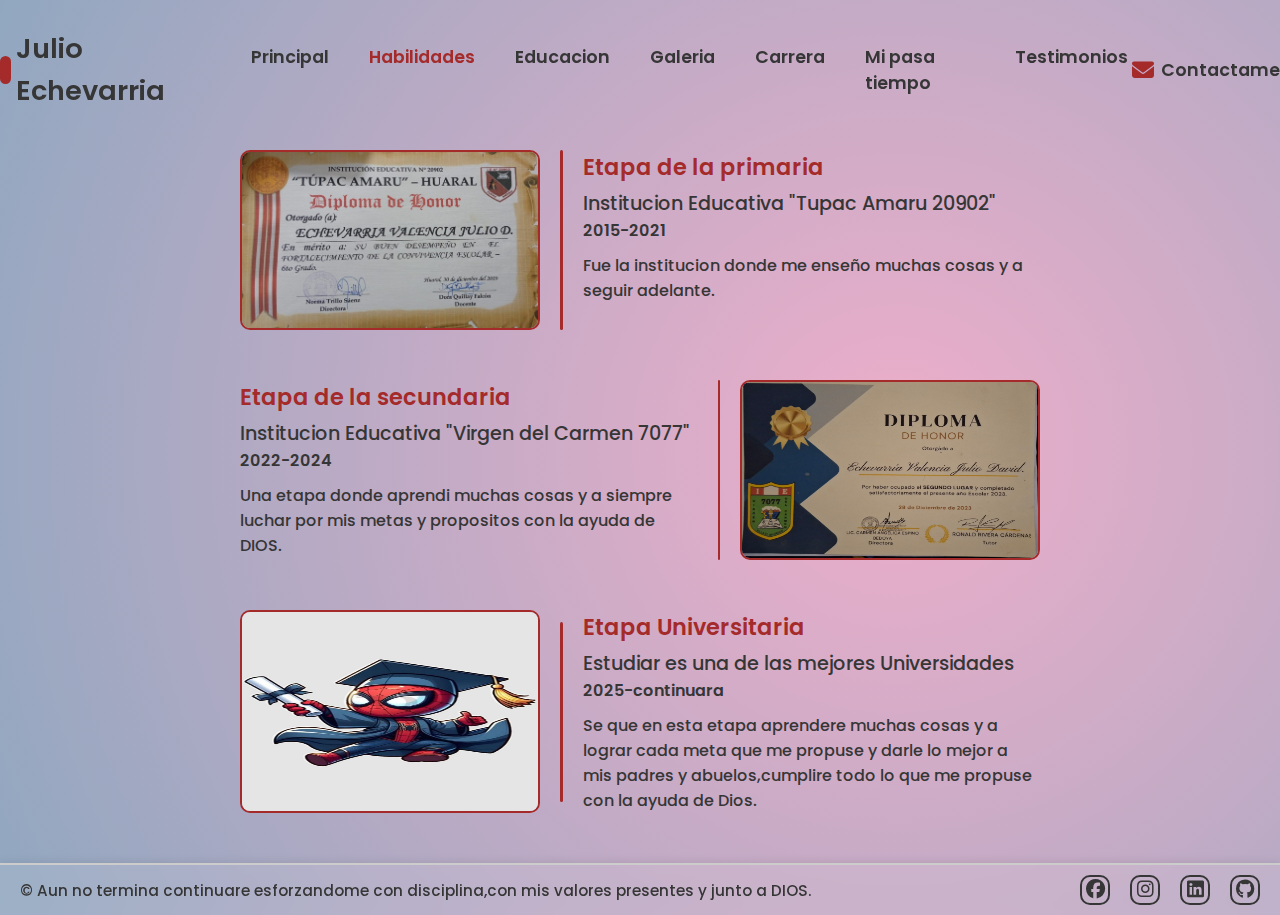
<file: SRC/pages/education.html>
<!DOCTYPE html>
<html>

<head>
    <meta charset="utf-8">
    <meta name="viewport" content="width=device-width, initial-scale=1">
    <title>Educacion</title>
    <link rel="stylesheet" type="text/css" href="../style/style.css">
    <link rel="icon" href="/Assets/favicons/logo.png" type="image/png" sizes="32x32">

    <link rel="stylesheet" href="https://cdnjs.cloudflare.com/ajax/libs/font-awesome/6.2.0/css/all.min.css">
    <link rel="stylesheet" href="https://unpkg.com/boxicons@latest/css/boxicons.min.css">

</head>

<body>


    <header class="header" id="header">
        <a href="../../index.html" class="logo"><span class="main-icon"></span><span>Julio Echevarria</span></a>

        <div class="navbar">
            <a href="/index.html">Principal</a>
            <a href="./skills.html" class="active">Habilidades</a>
            <a href="./education.html">Educacion</a>
            <a href="./gallery.html">Galeria</a>
            <a href="./career.html">Carrera</a>
            <a href="./hobbies.html">Mi pasa tiempo</a>
            <a href="./testimonials.html">Testimonios</a>
        </div>

        <div class="main">
            <a href="./contact.html" class="user main-items"><i class="fas fa-envelope cm-icon"></i>Contactame</a>
            <div class="main-items menu-icon-container" id="menu-icon-js">
                <div class="bx bx-menu" id="menu-icon"></div>
            </div>
        </div>
    </header>


    <div class="page">
        <main class="education-main">
            <div class="education-section">
                <div class="study first">
                    <div class="image">
                        <img src="/Assets/education/Primaria1.jpeg" alt="">
                    </div>
                    <div class="line"></div>
                    <div class="texts">
                        <div class="header">Etapa de la primaria</div>
                        <div class="name">Institucion Educativa "Tupac Amaru 20902"</div>
                        <div class="year">2015-2021</div>
                        <div class="text">Fue la institucion donde me enseño muchas cosas y a seguir adelante.</div>
                    </div>
                </div>
                <div class="study second">
                    <div class="image">
                        <img src="/Assets/education/secundaria.jpeg" alt="">
                    </div>
                    <div class="line"></div>
                    <div class="texts">
                        <div class="header">Etapa de la secundaria</div>
                        <div class="name">Institucion Educativa "Virgen del Carmen 7077"</div>
                        <div class="year">2022-2024</div>
                        <div class="text"> Una etapa donde aprendi muchas cosas y a siempre luchar por mis metas y propositos
                            con la ayuda de DIOS.
                         </div>
                    </div>
                </div>
                <div class="study third">
                    <div class="image">
                        <img src="/Assets/education/Universidad1.jpeg" alt="">
                    </div>
                    <div class="line"></div>
                    <div class="texts">
                        <div class="header">Etapa Universitaria</div>
                        <div class="name">Estudiar es una de las mejores Universidades</div>
                        <div class="year">2025-continuara</div>
                        <div class="text">Se que en esta etapa aprendere muchas cosas y a lograr cada meta que me propuse y darle lo mejor
                            a mis padres y abuelos,cumplire todo lo que me propuse con la ayuda de Dios. 
                        </div>
                    </div>
                </div>
            </div>
        </main>
        <footer class="footer">
            <div class="left">
                &copy; Aun no termina continuare esforzandome con disciplina,con mis valores presentes y junto a DIOS.
            </div>
            <div class="right">
                <div class="social"><a href="https://www.facebook.com/Julioechevarria412" target="_blank"><i
                            class="fa-brands fa-facebook"></i></a></div>
                <div class="social"><a href="https://www.instagram.com/juguito_d20" target="_blank"><i class="fa-brands fa-instagram"></i></a></div>
                <div class="social"><a href="https://www.linkedin.com/in/JulioD-EchevarríaV" target="_blank"><i class="fa-brands fa-linkedin"></i></a></div>
                <div class="social"><a href="https://github.com/account" target="_blank"><i class="fa-brands fa-github"></i></a></div>
            </div>
        </footer>
    </div>





    <div class="nav-touch-close" id="nav-tc-js"></div>

    <script type="text/javascript" src="../script/script.js"></script>

</body>

</html>
</file>
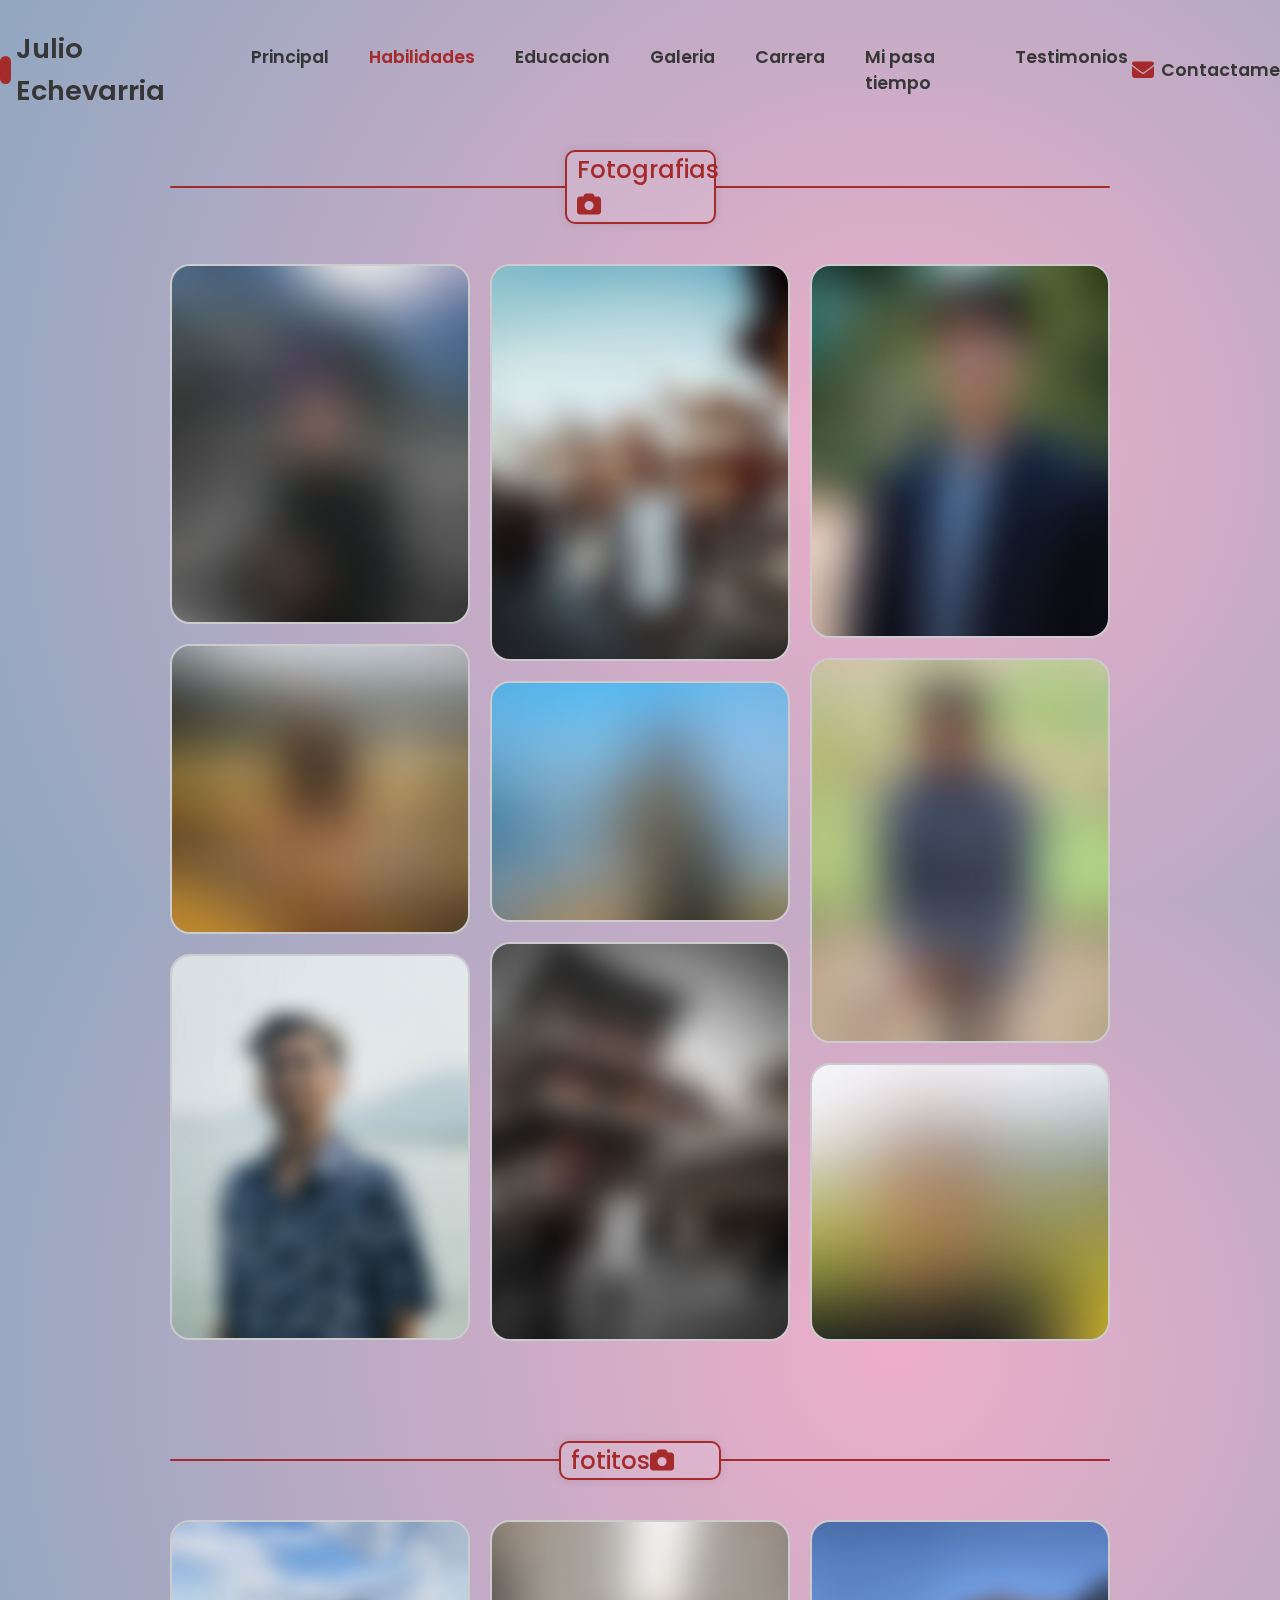
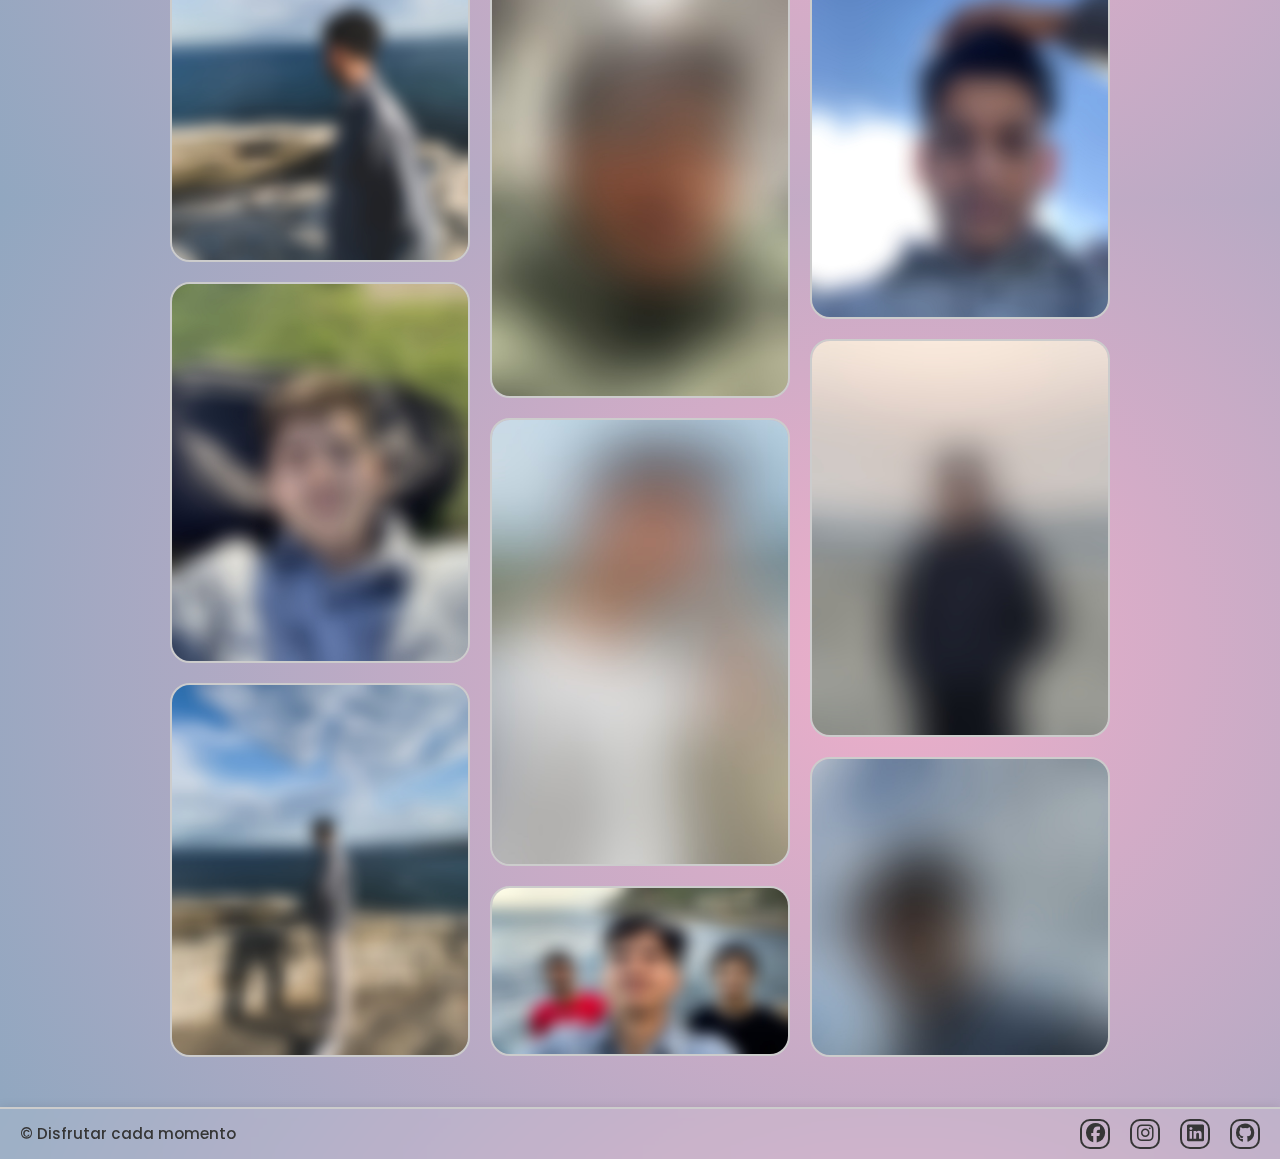
<file: SRC/pages/gallery.html>
<!DOCTYPE html>
<html>

<head>
    <meta charset="utf-8">
    <meta name="viewport" content="width=device-width, initial-scale=1">
    <title>Galeria</title>
    <link rel="stylesheet" type="text/css" href="../style/style.css">
    <link rel="icon" href="/Assets/favicons/logo.png" type="image/png" sizes="32x32">

    <link rel="stylesheet" href="https://cdnjs.cloudflare.com/ajax/libs/font-awesome/6.2.0/css/all.min.css">
    <link rel="stylesheet" href="https://unpkg.com/boxicons@latest/css/boxicons.min.css">
</head>

<body>


    <header class="header" id="header">
        <a href="../../index.html" class="logo"><span class="main-icon"></span><span>Julio Echevarria</span></a>

        <div class="navbar">
            <a href="/index.html">Principal</a>
            <a href="./skills.html" class="active">Habilidades</a>
            <a href="./education.html">Educacion</a>
            <a href="./gallery.html">Galeria</a>
            <a href="./career.html">Carrera</a>
            <a href="./hobbies.html">Mi pasa tiempo</a>
            <a href="./testimonials.html">Testimonios</a>
        </div>

        <div class="main">
            <a href="contact.html" class="user main-items"><i class="fas fa-envelope cm-icon"></i>Contactame</a>
            <div class="main-items menu-icon-container" id="menu-icon-js">
                <div class="bx bx-menu" id="menu-icon"></div>
            </div>
        </div>
    </header>

    <div class="page">
    <main class="gallery-main">
        <div class="gallery-section">
            <div class="column nepal">
                <div class="header">
                    <div class="header-line"></div>
                    <div class="text">Fotografias<i class="fa-solid fa-camera"></i></div>
                    <div class="header-line right"></div>
                </div>
                <div class="images">
                    <div class="first image-column">
                        <img src="/Assets/gallery/Nepal/new 5 cropped.jpeg" alt="">
                        <img src="/Assets/gallery/Nepal/new 4.jpeg" alt="">
                        <img src="/Assets/gallery/Nepal/1 (9).jpeg" alt="">
                    </div>
                    <div class="second image-column">
                        <img src="/Assets/gallery/Nepal/1 (5).jpg" alt="">
                        <img src="/Assets/gallery/Nepal/1 (1).jpeg" alt="">
                        <img src="/Assets/gallery/Nepal/new 6.jpeg" alt="">
                    </div>
                    <div class="third image-column">
                        <img src="/Assets/gallery/Nepal/new 1.jpg" alt="">
                        <img src="/Assets/gallery/Nepal/1 (8).jpeg" alt="">
                        <img src="/Assets/gallery/Nepal/1 (4).jpg" alt="">
                    </div>
                </div>
            </div>
            <div class="column australia">
                <div class="header">
                    <div class="header-line"></div>
                    <div class="text">fotitos<i class="fa-solid fa-camera"></i></div>
                    <div class="header-line right"></div>
                </div>
                <div class="images">
                    <div class="first image-column">
                        <img src="/Assets/gallery/Australia/1 (1).jpeg" alt="">
                        <img src="/Assets/gallery/Australia/1 (3).jpg" alt="">
                        <img src="/Assets/gallery/Australia/1 (2).jpeg" alt="">
                    </div>
                    <div class="second image-column">
                        <img src="/Assets/gallery/Australia/1 (5).jpg" alt="">
                        <img src="/Assets/gallery/Australia/1 (1).jpg" alt="">
                        <img src="/Assets/gallery/Australia/1 (2).jpg" alt="">
                    </div>
                    <div class="third image-column">
                        <img src="/Assets/gallery/Australia/1 (4).jpg" alt="">
                        <img src="/Assets/gallery/Australia/1 (3).jpeg" alt="">
                        <img src="/Assets/gallery/Australia/1 (6).jpg" alt="">
                    </div>
                </div>
            </div>
        </div>
    </main>
    <footer class="footer">
        <div class="left">
            &copy; Disfrutar cada momento
        </div>
            <div class="right">
                <div class="social"><a href="https://www.facebook.com/Julioechevarria412" target="_blank"><i
                            class="fa-brands fa-facebook"></i></a></div>
                <div class="social"><a href="https://www.instagram.com/juguito_d20" target="_blank"><i class="fa-brands fa-instagram"></i></a></div>
                <div class="social"><a href="https://www.linkedin.com/in/JulioD-EchevarríaV" target="_blank"><i class="fa-brands fa-linkedin"></i></a></div>
                <div class="social"><a href="https://github.com/account" target="_blank"><i class="fa-brands fa-github"></i></a></div>
            </div>
    </footer>
</div>

    <div class="nav-touch-close" id="nav-tc-js"></div>

    <script type="text/javascript" src="../script/script.js"></script>

</body>

</html>
</file>
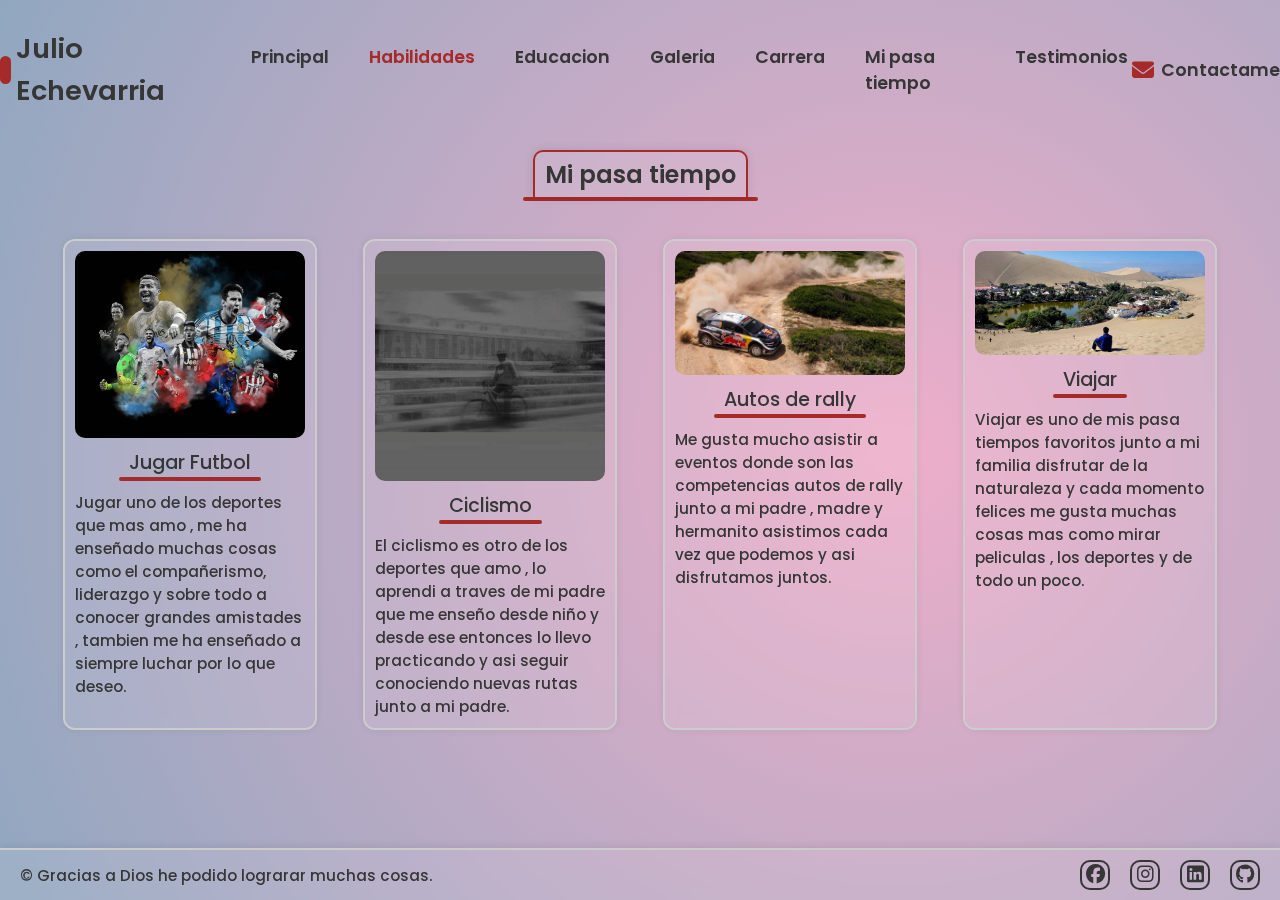
<file: SRC/pages/hobbies.html>
<!DOCTYPE html>
<html>

<head>
    <meta charset="utf-8">
    <meta name="viewport" content="width=device-width, initial-scale=1">
    <title>Mi pasa tiempo</title>
    <link rel="stylesheet" type="text/css" href="../style/style.css">
    <link rel="icon" href="/Assets/favicons/logo.png" type="image/png" sizes="32x32">

    <link rel="stylesheet" href="https://cdnjs.cloudflare.com/ajax/libs/font-awesome/6.2.0/css/all.min.css">
    <link rel="stylesheet" href="https://unpkg.com/boxicons@latest/css/boxicons.min.css">
</head>

<body>


    <header class="header" id="header">
        <a href="../../index.html" class="logo"><span class="main-icon"></span><span>Julio Echevarria</span></a>

        <div class="navbar">
            <a href="/index.html">Principal</a>
            <a href="./skills.html" class="active">Habilidades</a>
            <a href="./education.html">Educacion</a>
            <a href="./gallery.html">Galeria</a>
            <a href="./career.html">Carrera</a>
            <a href="./hobbies.html">Mi pasa tiempo</a>
            <a href="./testimonials.html">Testimonios</a>
        </div>

        <div class="main">
            <a href="contact.html" class="user main-items"><i class="fas fa-envelope cm-icon"></i>Contactame</a>
            <div class="main-items menu-icon-container" id="menu-icon-js">
                <div class="bx bx-menu" id="menu-icon"></div>
            </div>
        </div>
    </header>

    <div class="page">
    <main class="hobbies-main">
        <div class="hobbies-section">
            <div class="hobbies-header">
                <div class="header-text">Mi pasa tiempo</div>
                <div class="header-line"></div>
            </div>
            <div class="section">
                <div class="row first">
                    <div class="hobbies 1">
                        <div class="image">
                            <img src="/Assets/hobbies/futbol.jpeg" alt="">
                        </div>
                        <div class="header">
                            <div class="header-text">Jugar Futbol</div>
                            <div class="header-line"></div>
                        </div>
                        <div class="text">
                           Jugar uno de los deportes que mas amo , me ha enseñado muchas cosas como el compañerismo,
                           liderazgo y sobre todo a conocer grandes amistades , tambien me ha enseñado a siempre luchar por lo que deseo.
                            
                        </div>
                    </div>
                    <div class="hobbies 2">
                        <div class="image">
                            <img src="/Assets/hobbies/Ciclismo.jpeg" alt="">
                        </div>
                        <div class="header">
                            <div class="header-text">Ciclismo</div>
                            <div class="header-line"></div>
                        </div>
                        <div class="text">
                            El ciclismo es otro de los deportes que amo , lo aprendi a traves de mi padre que me enseño desde
                            niño y desde ese entonces lo llevo practicando y asi seguir conociendo nuevas rutas junto a mi padre.
                            

                           
                        </div>
                    </div>
                </div>
                <div class="row second">
                    <div class="hobbies 3">
                        <div class="image">
                            <img src="/Assets/hobbies/rally.png" alt="">
                        </div>
                        <div class="header">
                            <div class="header-text">Autos de rally</div>
                            <div class="header-line"></div>
                        </div>
                        <div class="text">
                            Me gusta mucho asistir a eventos donde son las competencias autos de rally 
                            junto a mi padre , madre y hermanito asistimos cada vez que podemos y asi disfrutamos juntos.
                        </div>
                    </div>
                    <div class="hobbies 4">
                        <div class="image">
                            <img src="/Assets/hobbies/Viajar.jpeg" alt="">
                        </div>
                        <div class="header">
                            <div class="header-text">Viajar</div>
                            <div class="header-line"></div>
                        </div>
                        <div class="text">
                            Viajar es uno de mis pasa tiempos favoritos junto a mi familia disfrutar de la naturaleza y cada momento felices
                            me gusta muchas cosas mas como mirar peliculas , los deportes y de todo un poco.
                        </div>
                    </div>
                </div>
            </div>
        </div>
    </main>
    <footer class="footer">
        <div class="left">
            &copy; Gracias a Dios he podido lograrar muchas cosas.
        </div>
            <div class="right">
                <div class="social"><a href="https://www.facebook.com/Julioechevarria412" target="_blank"><i
                            class="fa-brands fa-facebook"></i></a></div>
                <div class="social"><a href="https://www.instagram.com/juguito_d20" target="_blank"><i class="fa-brands fa-instagram"></i></a></div>
                <div class="social"><a href="https://www.linkedin.com/in/JulioD-EchevarríaV" target="_blank"><i class="fa-brands fa-linkedin"></i></a></div>
                <div class="social"><a href="https://github.com/account" target="_blank"><i class="fa-brands fa-github"></i></a></div>
            </div>
    </footer>
</div>





    <div class="nav-touch-close" id="nav-tc-js"></div>

    <script type="text/javascript" src="../script/script.js"></script>

</body>

</html>
</file>
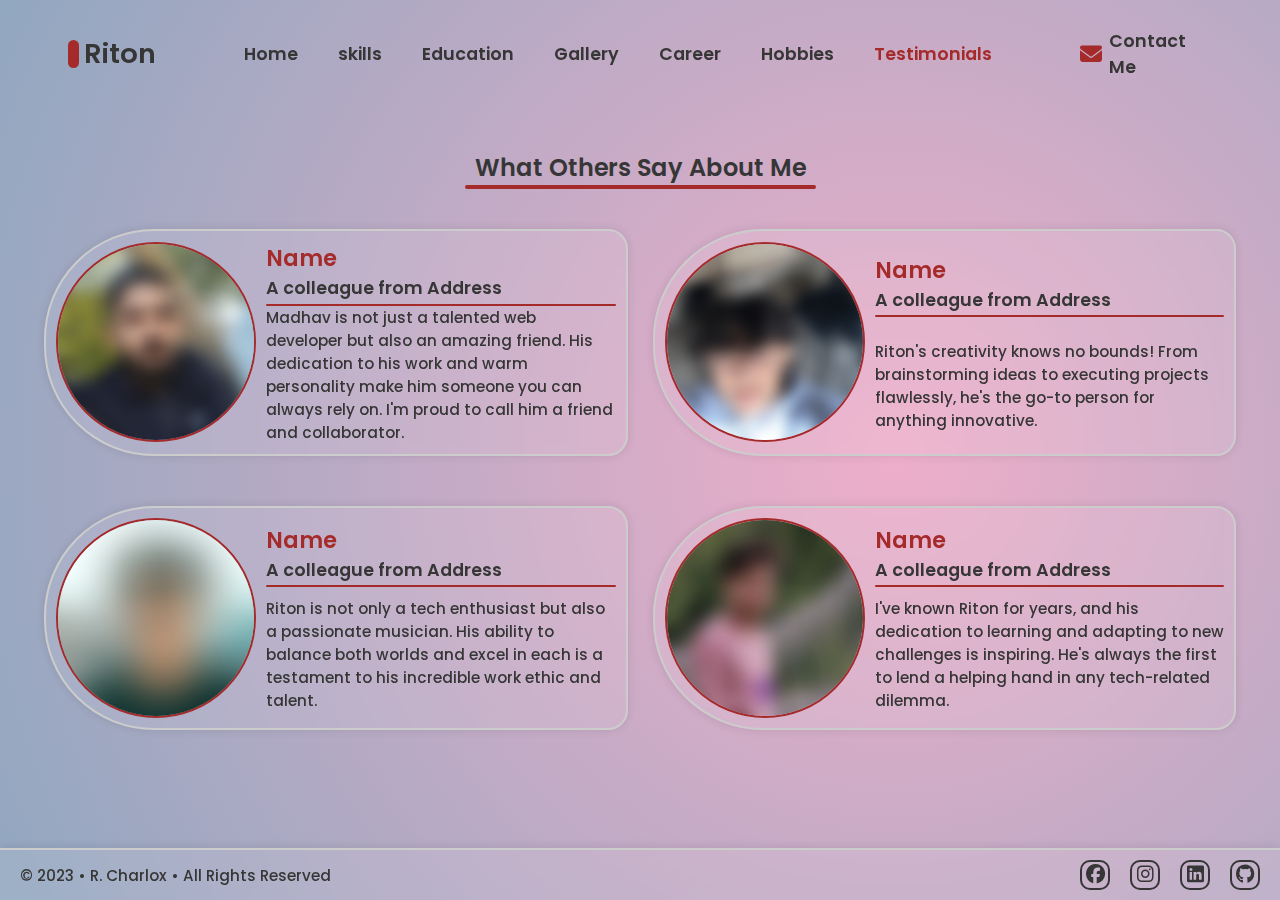
<file: SRC/pages/testimonials.html>
<!DOCTYPE html>
<html>

<head>
    <meta charset="utf-8">
    <meta name="viewport" content="width=device-width, initial-scale=1">
    <title>Testimonials</title>
    <link rel="stylesheet" type="text/css" href="../style/style.css">
    <link rel="icon" href="/Assets/favicons/favicon.png" type="image/png" sizes="32x32">

    <link rel="stylesheet" href="https://cdnjs.cloudflare.com/ajax/libs/font-awesome/6.2.0/css/all.min.css">
    <link rel="stylesheet" href="https://unpkg.com/boxicons@latest/css/boxicons.min.css">
</head>

<body>


    <header class="header" id="header">
        <a href="../../index.html" class="logo"><span class="main-icon"></span><span>Riton</span></a>

        <div class="navbar">
            <a href="/index.html">Home</a>
            <a href="./skills.html">skills</a>
            <a href="./education.html">Education</a>
            <a href="./gallery.html">Gallery</a>
            <a href="./career.html">Career</a>
            <a href="./hobbies.html">Hobbies</a>
            <a href="./testimonials.html" class="active">Testimonials</a>
        </div>

        <div class="main">
            <a href="contact.html" class="user main-items"><i class="fas fa-envelope cm-icon"></i>Contact Me</a>
            <div class="main-items menu-icon-container" id="menu-icon-js">
                <div class="bx bx-menu" id="menu-icon"></div>
            </div>
        </div>
    </header>


    <div class="page">
    <main class="testimonials-main">
        <div class="testimonials-section">
            <div class="testimonials-header">
                <div class="header-text">What Others Say About Me</div>
                <div class="header-line"></div>
            </div>
            <div class="section">
                <div class="row">
                    <!-- <div class="test1"> -->
                    <div class="block maddat">
                        <div class="image">
                            <img src="/Assets/testimonials/person1.jpg" alt="">
                        </div>
                        <div class="content">
                            <div class="content-row">
                                <div class="name">Name</div>
                                <div class="description">A colleague from Address</div>
                                <div class="line"></div>
                            </div>
                            <div class="text">
                                Madhav is not just a talented web developer but also an amazing friend. His
                                dedication
                                to his work and warm personality make him someone you can always rely on. I'm
                                proud
                                to
                                call him a friend and collaborator.
                            </div>
                        </div>
                    </div>
                    <div class="block oasis">
                        <div class="image">
                            <img src="/Assets/testimonials/person2.jpeg" alt="">
                        </div>
                        <div class="content">
                            <div class="content-row">
                                <div class="name">Name</div>
                                <div class="description">A colleague from Address</div>
                                <div class="line"></div>
                            </div>
                            <div class="text">
                                Riton's creativity knows no bounds! From brainstorming ideas to executing projects
                                flawlessly, he's the go-to person for anything innovative.
                            </div>
                        </div>
                    </div>
                    <!-- </div> -->
                </div>
                <div class="row">
                    <!-- <div class="test1"> -->
                    <div class="block sudip">
                        <div class="image">
                            <img src="/Assets/testimonials/person3.jpg" alt="">
                        </div>
                        <div class="content">
                            <div class="content-row">
                                <div class="name">Name</div>
                                <div class="description">A colleague from Address</div>
                                <div class="line"></div>
                            </div>
                            <div class="text">
                                Riton is not only a tech enthusiast but also a passionate musician. His ability to
                                balance both worlds and excel in each is a testament to his incredible work ethic and
                                talent.
                            </div>
                        </div>
                    </div>
                    <div class="block subin">
                        <div class="image">
                            <img src="/Assets/testimonials/person4.jpg" alt="">
                        </div>
                        <div class="content">
                            <div class="content-row">
                                <div class="name">Name</div>
                                <div class="description">A colleague from Address</div>
                                <div class="line"></div>
                            </div>
                            <div class="text">
                                I've known Riton for years, and his dedication to learning and adapting to new
                                challenges is inspiring. He's always the first to lend a helping hand in any
                                tech-related dilemma.
                            </div>
                        </div>
                    </div>
                    <!-- </div> -->
                </div>
            </div>
        </div>
    </main>
    <footer class="footer">
        <div class="left">
            &copy; 2023 • R. Charlox • All Rights Reserved
        </div>
        <div class="right">
            <div class="social"><a href="https://www.facebook.com/ritoncharlox" target="_blank"><i
                        class="fa-brands fa-facebook"></i></a></div>
            <div class="social"><a href="https://www.instagram.com/ritoncharlox" target="_blank"><i class="fa-brands fa-instagram"></i></a></div>
            <div class="social"><a href="https://www.linkedin.com/in/ritoncharlox" target="_blank"><i class="fa-brands fa-linkedin"></i></a></div>
            <div class="social"><a href="https://github.com/ritoncharlox" target="_blank"><i class="fa-brands fa-github"></i></a></div>
        </div>
    </footer>
</div>




    
    <div class="nav-touch-close" id="nav-tc-js"></div>

    <script type="text/javascript" src="../script/script.js"></script>

</body>

</html>
</file>
<file: SRC/style/style.css>
@import url('https://fonts.googleapis.com/css2?family=Poppins:wght@300;400;500;600;700&display=swap');

* {
	padding: 0;
	margin: 0;
	box-sizing: border-box;
	font-family: 'Poppins', sans-serif;
	text-decoration: none;
	list-style: none;
}

img {
	
}

:root {
	/* --bg-color: radial-gradient(circle at 60% 50%, rgba(238,174,202,1) 0%, rgb(127, 172, 224) 100%); */
	--bg-color: radial-gradient(circle at 70% 50%, rgba(238, 174, 202, 1) 0%, rgb(145, 167, 192) 100%);
	--text-color: #363636;
	--main-color: brown;
	/* --main-color: hsl(250, 52%, 36%); */
}

body {
	min-height: 100vh;
	/* position: relative;
	top: 150px; */
	background: var(--bg-color);
	color: var(--text-color);
}

header {
	position: fixed;
	/* position: relative; */
	width: 100%;
	top: 0;
	right: 0;
	z-index: 117;
	display: flex;
	align-items: center;
	/* justify-content: space-between; */
	justify-content: space-evenly;
	background: transparent;
	/* padding: 28px 12%; */
	padding: 28px 0px;
	transition: all .50s ease;
	/* backdrop-filter: blur(4px); */
}
header.scrolled {
	backdrop-filter: blur(4px);
}
.logo {
	display: flex;
	align-items: center;
	/* margin-right: 25px; */
}

.logo .main-icon {
	width: 0.7rem;
	height: 1.7rem;
	margin-right: 5px;
	background-color: var(--main-color);
	border-radius: 50px;
}

.logo span {
	color: var(--text-color);
	font-size: 1.7rem;
	font-weight: 600;
}

.navbar {
	display: flex;
}

.navbar a {
	position: relative;
	color: var(--text-color);
	font-size: 1.1rem;
	font-weight: 600;
	padding: 5px 0;
	margin: 0px 20px;
	transition: all .50s ease;
	display: flex;
	justify-content: center;
}

.navbar a::before {
	content: "";
	position: absolute;
	top: 0;
	width: 0px;
	height: 2px;
	border-radius: 10px;
	background-color: var(--text-color);
	transition: all 0.3s ease;
	opacity: 0;
}

.navbar a:hover::before {
	width: 100%;
	opacity: 1;
}

.navbar a:hover {
	color: var(--main-color);
	transform: scale(1.1);
}

.header .navbar a.active,
.header .main a.active {
	color: var(--main-color);
}


.header .main {
	display: flex;
	align-items: center;
	/* border: 2px solid; */
	/* margin-left: 25px; */
}

.header .main a {
	width: 132.4417px;
	/* width: fit-content; */
	justify-content: right;
	color: var(--text-color);
	font-size: 1.1rem;
	font-weight: 600;
	transition: all .50s ease;
}

.header .main .user .cm-icon {
	font-size: 22px;
}

.user {
	display: flex;
	align-items: center;
}

.user i {
	color: var(--main-color);
	font-size: 28px;
	margin-right: 7px;
}

.main a:hover {
	color: var(--main-color);
}

#menu-icon {
	font-size: 35px;
	color: var(--text-color);
	cursor: pointer;
	z-index: 114;
	display: none;
}

.about {
	/* position: relative;
	top: 150px; */
	width: 100%;
	padding-top: 150px;
	/* margin-top: 150px; */
	/* height: 100vh; */
	min-width: 250px;
	display: flex;
	justify-content: center;
	align-items: center;
}

.about-content {
	max-width: 1000px;
	padding: 0px 20px;
	display: flex;
	justify-content: center;
	align-items: center;
	flex-direction: row;
}

.column.left {
	text-align: left;
	/* padding-left: 20px; */
	max-width: 70%;
}

.column.right {
	order: 1;
	width: fit-content;
	display: flex;
	align-items: center;
	justify-content: left;
}


.column.right img {
	max-width: 250px;
	margin-left: 50px;
	border-radius: 20px 100px 20px 20px;
	box-shadow: 0 0 10px rgba(0, 0, 0, 0.2);

}

.about .text {
	font-size: 2rem;
	font-weight: bold;
	color: var(--text-color);
}

.about .iAm {
	color: #4e54c8;
}

.about p {
	font-size: 1.2rem;
	font-weight: 500;
	margin-top: 20px;
	color: var(--text-color);
}

.about .buttons {
	margin-top: 20px;
	display: flex;
	column-gap: 20px;
}

.about a {
	display: inline-block;
	/* margin-top: 20px; */
	padding: 10px 20px;
	background-color: var(--main-color);
	color: #fff;
	text-decoration: none;
	border-radius: 5px;
	font-size: 1rem;
	font-weight: 500;
	transition: 0.3s;
}

.about a:hover {
	background-color: #4e54c8;
}

.about .cm-button {
	color: var(--text-color);
	/* font-weight: 600; */
	background-color: transparent;
	outline: 2px solid var(--main-color);
}

.about .cm-button:hover {
	/* font-weight: 500; */
	color: white;
	outline: none;
}

.nav-touch-close {
	position: fixed;
	display: none;
	top: 0;
	width: 100%;
	height: 100%;
	background: rgba(255, 255, 255, 0.1);
	backdrop-filter: blur(4px);
	cursor: pointer;
	z-index: 100;
}

.nav-touch-close-open {
	display: block;
}

.nav-LR-TC {
	background: transparent;
	backdrop-filter: none;
}

@media (max-width: 1200px) {
	header {
		padding: 14px 2%;
		transition: .2s;
		justify-content: space-between;
	}

	.navbar a {
		padding: 5px 0;
		margin: 0px 20px;
	}
}

@media (max-width: 850px) {
	/* .about {
		display: inline;
	} */

	.about-content {
		/* position: relative; */
		display: block;
		padding: 0px;
		/* top: 100px; */
		max-width: 100%;
		height: 100%;
	}

	.about-content .column.left {
		max-width: 100%;
		margin-left: 20px;
		margin-right: 20px;
		padding: 0px;
		text-align: center;
	}


	.about-content .column.left .text {
		margin-top: 20px;
		font-size: 1.8rem;
	}

	.about-content .column.left p {
		margin: 0px;
		font-size: 1.1rem;
		margin-top: 10px;
	}

	.about .about-content .buttons {
		display: block;
		margin: 0px;
	}

	.about-content .column.left a {
		margin: 0px;
		margin-top: 20px;
		margin-right: 10px;
		margin-left: 10px;

	}

	.about-content .column.right {
		width: 100%;
		display: flex;
		justify-content: center;
		align-items: center;
	}

	.about-content .column.right img {
		margin: 0px;
	}
}

@media (max-width: 1100px) {
	.main .main-items {
		margin-right: 12px;
	}

	.main .menu-icon-container {
		position: relative;
		margin-right: 5px;
		width: 30px;
		height: 30px;
		border-radius: 5px;
		/* background: grey; */
		border: 2px solid #ccc;
		box-shadow: 0 0 10px rgba(0, 0, 0, 0.1);
		background: rgba(255, 255, 255, 0.1);
		backdrop-filter: blur(4px);
		cursor: pointer;
		display: flex;
		justify-content: center;
		align-items: center;
		z-index: 113;
	}

	.header .main a {
		width: 132.6px;
	}

	#menu-icon {
		display: block;
	}

	.navbar {
		position: absolute;
		top: 100%;
		right: -100%;
		width: auto;
		height: auto;
		/* background: grey; */
		border: 2px solid #ccc;
		box-shadow: 0 0 10px rgba(0, 0, 0, 0.1);
		background: rgba(255, 255, 255, 0.1);
		backdrop-filter: blur(4px);
		display: flex;
		flex-direction: column;
		justify-content: flex-start;
		align-items: center;
		border-radius: 10px;
		transition: all .50s ease;
	}

	.navbar a {
		display: block;
		margin: 12px 0;
		padding: 0px 25px;
		transition: all .50s ease;
	}

	.navbar a:before,
	.navbar a:after {
		display: none;
	}

	.navbar a:hover {
		color: var(--text-color);
		transform: translateY(5px);
	}

	/* .navbar a.active {
		color: var(--text-color);
	} */

	.navbar.open {
		right: 2%;
	}

}


.contact-main {
	width: 100%;
	/* height: 100vh; */
	padding-top: 150px;
	display: flex;
	align-items: center;
	justify-content: center;
}

.contact-main .contact-full {
	min-width: 570px;
	padding: 20px;
	padding-top: 0px;
	display: flex;
	align-items: center;
	justify-content: center;
}

.contact-main .mobile-show {
	position: absolute;
	visibility: hidden;
}

.contact-main .contact-section {
	width: 400px;
	min-width: 320px;
	color: var(--text-color);
	height: 400px;
	padding: 20px;
	position: relative;
	display: flex;
	flex-direction: column;
	justify-content: space-around;
	/* top: 40px; */
	border-top: 2px solid #ccc;
	border-bottom: 2px solid #ccc;
	border-left: 2px solid #ccc;
	border-radius: 10px 0px 0px 10px;
	box-shadow: 0 0 10px rgba(0, 0, 0, 0.1);
	background: rgba(255, 255, 255, 0.1);
	backdrop-filter: blur(4px);
}

.contact-main .contact-section .cs-item {
	display: flex;
	align-items: center;
}

.contact-main .contact-section .text {
	width: 200px;
	display: flex;
	flex-direction: column;
}

.contact-main .contact-section .icon {
	width: 70px;
	/* min-width: 70px; */
	height: 70px;
	border: 2.5px solid var(--main-color);
	border-radius: 100px;
	color: var(--main-color);
	font-size: 35px;
	display: flex;
	align-items: center;
	justify-content: center;
}

.contact-main .contact-section .placeHolder {
	width: fit-content;
	height: fit-content;
	display: flex;
	align-items: center;
	padding-left: 10px;
	font-size: 1.1rem;
	font-weight: 600;
	color: var(--main-color);
	/* background: lightcoral; */
}

.contact-main .contact-section .info {
	width: fit-content;
	height: fit-content;
	padding-left: 10px;
	/* font-size: large; */
	font-weight: 500;
	/* background: lightgoldenrodyellow; */
}


.contact-main .contact-form {
	width: 400px;
	min-width: 250px;
	position: relative;
	/* top: 40px; */
	text-align: center;
	padding: 20px;
	border: 2px solid #ccc;
	border-radius: 10px;
	color: var(--main-color);
	box-shadow: 0 0 10px rgba(0, 0, 0, 0.1);
	background: rgba(255, 255, 255, 0.1);
	backdrop-filter: blur(4px);
}

.contact-main .contact-section.csa-cs {
	border-right: 2px solid #ccc;
	border-radius: 10px;
}

.contact-main .contact-form.csa-cf {
	border-left: none;
	border-radius: 0px 10px 10px 0px;

}

.contact-main .contact-section .cs-top {
	width: 100%;
	padding-right: 15px;
	display: flex;
	flex-direction: column;
	/* justify-content: center; */
	align-items: center;
}

.contact-main .contact-section h1,
.contact-main .contact-form h1 {
	font-size: 1.5em;
	color: var(--text-color);
}

.contact-main .contact-section .border-line,
.contact-main .contact-form .border-line {
	width: 100%;
	height: 2px;
	background-color: var(--main-color);
}

.contact-main .contact-section .border-line {
	margin-bottom: 25px;
}

.contact-main .contact-form .contact-submit-after {
	/* height: 350px; */
	/* margin-top: 10px; */
	padding: 30px 0px 10px 0px;
	/* display: flex; */
	display: none;
	justify-content: center;
	align-items: center;
}

.contact-main .contact-form .form-section.hide {
	display: none;
}

.contact-main .contact-form .contact-submit-after.show {
	display: flex;
}

.contact-main .contact-form .contact-submit-after .box {
	/* background-color:cornsilk; */
	width: 335px;
	padding: 20px;
	border-radius: 10px;
	display: flex;
	flex-direction: column;
	justify-content: center;
	align-items: center;
	border: 2px solid #ccc;
	box-shadow: 0 0 10px rgba(0, 0, 0, 0.1);
	background: rgba(255, 255, 255, 0.1);
	backdrop-filter: blur(4px);

}

.contact-main .contact-form .contact-submit-after .csa-icon {
	font-size: 5rem;
	color: lightseagreen;
	margin-bottom: 20px;
}

.contact-main .contact-form .contact-submit-after .csa-text {
	font-size: 1.2rem;
	color: var(--text-color);
	font-weight: 500;
	margin-bottom: 10px;
}

.contact-main .contact-form .contact-submit-after .csa-ok {
	width: fit-content;
	color: white;
	font-size: 1.1rem;
	font-weight: 500;
	padding: 2px 8px;
	border-radius: 5px;
	cursor: pointer;
	background-color: var(--main-color);
	transition: 0.3s;
}

.contact-main .contact-form .contact-submit-after .csa-ok:hover {
	background-color: #4e54c8;
}

.contact-main .contact-form .name-section {
	margin-top: 25px;
}

.contact-main label {
	display: block;
	margin-bottom: 10px;
	color: var(--text-color);
	font-weight: 600;
}

.contact-main input[type="text"],
.contact-main input[type="email"],
.contact-main textarea {
	width: 100%;
	padding: 10px;
	margin-bottom: 20px;
	border: 1px solid #ccc;
	border-radius: 5px;
	font-size: 16px;
	outline: none;
}


.contact-main textarea {
	resize: none;
	margin-bottom: 0px;
}

.contact-main .contact-form .email-error,
.contact-main .contact-form .error {
	/* background-color: gray; */
	width: fit-content;
	display: none;
	justify-content: center;
	align-items: center;
	font-size: 1.1rem;
	border: 2px solid var(--main-color);
	border-radius: 5px;
	padding: 5px;
	margin: 10px auto 0px auto;
}

.contact-main .contact-form .error-show {
	display: flex;
}

.contact-main .contact-form .error-icon {
	font-size: 1.4rem;
	margin-right: 5px;
}


.contact-main button[type="submit"] {
	background-color: var(--main-color);
	color: white;
	padding: 10px 20px;
	border: none;
	border-radius: 5px;
	margin-top: 20px;
	font-size: 1rem;
	font-weight: 500;
	cursor: pointer;
	transition: 0.3s;
}

.contact-main button[type="submit"]:hover {
	background-color: #4e54c8;
}

.contact-main .contact-form .contact-button .line {
	display: inline-block;
	width: 15px;
	height: 15px;
	border-radius: 15px;
	background-color: var(--main-color);
}

.contact-main .contact-form .contact-button.loading {
	height: 55px;
	width: 97.7px;
	background-color: gray;
}

.contact-main .contact-form .contact-load {
	display: none;
}

.contact-main .contact-form .contact-load.show {
	display: block;
}

.contact-main .contact-form .contact-button .submit-text.hide {
	display: none;
}

.contact-main .contact-form .contact-load .line:nth-last-child(1) {
	animation: loadingA 1.5s 1s infinite;
}

.contact-main .contact-form .contact-load .line:nth-last-child(2) {
	animation: loadingA 1.5s 0.5s infinite;
}

.contact-main .contact-form .contact-load .line:nth-last-child(3) {
	animation: loadingA 1.5s 0s infinite;
}

@keyframes loadingA {
	0% {
		height: 15px;
	}

	50% {
		height: 35px;
	}

	100% {
		height: 15px;
	}
}

@media (max-width: 610px) {

	.contact-main {
		display: block;
	}

	.contact-main .contact-full {
		min-width: fit-content;
		display: block;
		padding: 0px;
		/* margin-left: auto;
		margin-right: auto; */
		/* position: relative;
		top: 100px; */
	}

	.contact-main .mobile-show {
		position: relative;
		visibility: visible;
	}

	.contact-main .contact-full .contact-section {
		width: 85%;
		min-width: 300px;
		height: fit-content;
		padding: 20px 0px 25px 15px;
		margin-right: auto;
		margin-left: auto;
		border-right: 2px solid #ccc;
		border-radius: 10px;
	}

	.contact-main .contact-section .cs-item {
		margin-bottom: 35px;
	}

	.contact-main .contact-section .cs-item.address {
		margin-bottom: 0px;
	}

	.contact-main .contact-section .icon {
		width: 50px;
		height: 50px;
		font-size: 25px;
	}

	.contact-main .contact-full .contact-form {
		margin-top: 25px;
		width: 85%;
		min-width: 300px;
		border-left: 2px solid #ccc;
		margin-right: auto;
		margin-left: auto;
		border-radius: 10px;
	}

	.contact-main .contact-form .contact-submit-after .box {
		width: auto;
	}


	.contact-main .contact-form .border-line {
		height: 2px;
	}

}

.skills-main {
	width: 100%;
	/* height: fit-content; */
	padding-top: 95px;
	display: flex;
	justify-content: center;
	align-items: center;
}

.skills-main .skills-section {
	width: 1000px;
	/* margin-bottom: -40px; */
}

.skills-main .skills-section .header {
	display: flex;
	flex-direction: column;
	justify-content: center;
	align-items: center;
	margin-bottom: 40px;
}

.skills-main .skills-section .header .text {
	font-size: 1.5rem;
	font-weight: 600;
}

.skills-main .skills-section .header .border-line {
	width: 140px;
	height: 4px;
	border-radius: 100px;
	background-color: var(--main-color);
}

.skills-main .skills-section .skills {
	display: flex;
	flex-direction: row;
	justify-content: space-around;
	flex-wrap: wrap;
	row-gap: 50px;
}

.skills-main .skills-section .skills .skills-group-row {
	/* width: 40%; */
	width: 400px;
	/* min-width: 300px; */
	border: 2px solid #ccc;
	border-radius: 10px;
	margin-left: 20px;
	margin-right: 20px;
	padding: 20px 10px 10px 10px;
	box-shadow: 0 0 10px rgba(0, 0, 0, 0.1);
	background: rgba(255, 255, 255, 0.1);
	backdrop-filter: blur(4px);
}

@media (max-width: 700px) {
	.skills-main .skills-section .skills .skills-group-row {
		width: 85%;
		min-width: 250px;
	}
}

.skills-main .skills-section .skills .skills-group-row .skills-group-header {
	width: fit-content;
	font-size: 1.35rem;
	font-weight: 600;
	color: var(--text-color);
	/* margin-top: 20px; */
	margin-left: auto;
	margin-right: auto;
}

.skills-main .skills-section .skills-group-row .border-line {
	width: 100%;
	height: 4px;
	border-radius: 100px;
	background-color: var(--main-color);
	margin-top: 5px;
	margin-bottom: 25px;
}

.skills-main .skills-section .skills-group-row .skill {
	/* width: 100%; */
	/* height: 100px; */
	margin-bottom: 25px;
	display: flex;
	flex-direction: row;
}

.skills-main .skills-section .skills-group-row .skill-block {
	width: 100%;
	padding-left: 10px;
}

.skills-main .skills-section .skills-group-row .icon {
	display: flex;
	justify-content: center;
	align-items: center;
}

.skills-main .skills-section .skills-group-row .icon-img {
	width: 55px;
	aspect-ratio: 1;
	display: flex;
	justify-content: center;
	align-items: center;
	font-size: 30px;
	color: var(--text-color);
	border: 3px solid var(--main-color);
	border-radius: 25%;
}

.skills-main .skills-section .skills-group-row .progress-block {
	width: fit-content;
	height: fit-content;
	padding: 0px 5px;
	border-radius: 50px;
	margin-top: 5px;
	margin-left: 50%;
	transform: translate(-20px, 0px);
	background-color: var(--main-color);
	color: white;
	font-size: 0.8em;
}

.skills-main .skills-section .skills-group-row .progress-bar {
	width: 100%;
	height: 7px;
	margin-top: 5px;
	background: gray;
	border-radius: 20px;
}

.skills-main .skills-section .skills-group-row .progress-per {
	width: 50%;
	height: 7px;
	border-radius: 20px;
	background-color: var(--main-color);
}

.skills-main .skills-section .skills-group-row .block-header {
	color: var(--text-color);
	/* font-size: 1.05rem; */
	font-weight: 600;
}

.skills-main .skills-section .skills-group-row .block-section {
	font-size: 0.85rem;
	font-weight: 600;
}

.skills-main .skills-section .skills-group-row .html .progress-block {
	margin-left: 70%;
}

.skills-main .skills-section .skills-group-row .html .progress-per {
	width: 70%;
}

.skills-main .skills-section .skills-group-row .css .progress-block {
	margin-left: 60%;
}

.skills-main .skills-section .skills-group-row .css .progress-per {
	width: 60%;
}

.skills-main .skills-section .skills-group-row .js .progress-block {
	margin-left: 50%;
}

.skills-main .skills-section .skills-group-row .js .progress-per {
	width: 50%;
}

.skills-main .skills-section .skills-group-row .python .progress-block {
	margin-left: 55%;
}

.skills-main .skills-section .skills-group-row .python .progress-per {
	width: 55%;
}

.skills-main .skills-section .skills-group-row .communication .progress-block {
	margin-left: 85%;
}

.skills-main .skills-section .skills-group-row .communication .progress-per {
	width: 85%;
}

.skills-main .skills-section .skills-group-row .team-work .progress-block {
	margin-left: 70%;
}

.skills-main .skills-section .skills-group-row .team-work .progress-per {
	width: 70%;
}

.skills-main .skills-section .skills-group-row .management .progress-block {
	margin-left: 65%;
}

.skills-main .skills-section .skills-group-row .management .progress-per {
	width: 65%;
}

.skills-main .skills-section .skills-group-row .creativity .progress-block {
	margin-left: 80%;
}

.skills-main .skills-section .skills-group-row .creativity .progress-per {
	width: 80%;
}

.education-main {
	padding-top: 150px;
	width: 100%;
	display: flex;
	justify-content: center;
	flex-direction: row;
	/* align-items: center; */
}

.education-main .education-section {
	/* position: relative; */
	/* top: 150px; */
	width: fit-content;
	min-width: 770px;
	max-width: 800px;
	display: flex;
	flex-direction: column;
	align-items: center;
	row-gap: 50px;
	/* margin-left: auto;
	margin-right: auto; */
	box-sizing: content-box;
	padding-left: 20px;
	padding-right: 20px;
}

.education-main .education-section .study {
	/* height: 190px; */
	display: flex;
	flex-direction: row;
	/* margin-bottom: 50px; */
	/* justify-content: space-between; */
}

.education-main .education-section .study .image {
	display: flex;
	justify-content: center;
}

.education-main .education-section .study .image img {
	width: 300px;
	/* height: 180px; */
	aspect-ratio: 300/180;
	/* min-width: 200px; */
	border-radius: 10px;
	border: 2px solid var(--main-color);
}

.education-main .education-section .study .line {
	min-width: 2.5px;
	height: 180px;
	margin-top: auto;
	margin-bottom: auto;
	border-radius: 10px;
	margin-left: 20px;
	margin-right: 20px;
	background-color: var(--main-color);
}

.education-main .education-section .study.second .image {
	order: 2;
}

.education-main .education-section .study.second .line {
	order: 1;
}

.education-main .education-section .study.second .texts {
	order: 0;
}

@media (max-width: 850px) {
	.education-main .education-section .study {
		flex-direction: column;
		border: 2px solid #ccc;
		border-radius: 20px;
		padding: 10px;
		box-shadow: 0 0 10px rgba(0, 0, 0, 0.1);
		background: rgba(255, 255, 255, 0.1);
		backdrop-filter: blur(4px);
	}

	.education-main .education-section {
		min-width: 250px;
		width: 85%;
	}

	.education-main .education-section .study .image img {
		width: 85%;
		min-width: 250px;
	}

	.education-main .education-section .study .line {
		width: 100%;
		height: 4px;
		margin: 0px;
		margin-top: 20px;
		margin-bottom: 5px;
	}

	.education-main .education-section .study .texts {
		display: flex;
		flex-direction: column;
		justify-content: center;
		align-items: center;
	}

	.education-main .education-section .study.second .image {
		order: 2;
	}

	.education-main .education-section .study.second .line {
		order: 3;
	}

	.education-main .education-section .study.second .texts {
		order: 4;
	}

	.education-main .education-section .study .texts .header {
		text-align: center;
	}

	.education-main .education-section .study .texts .name {
		text-align: center;
	}

	.education-main .education-section .study .texts .year {
		text-align: center;
	}

	.education-main .education-section .study .texts .text {
		text-align: center;
	}
}

.education-main .education-section .study .texts .header {
	font-size: 1.4rem;
	font-weight: 600;
	color: var(--main-color);
}

.education-main .education-section .study .texts .name {
	font-size: 1.2rem;
	font-weight: 500;
	color: var(--text-color);
	margin-top: 5px;
}

.education-main .education-section .study .texts .year {
	font-weight: 600;
	color: var(--text-color);
}

.education-main .education-section .study .texts .text {
	font-weight: 500;
	color: var(--text-color);
	/* text-align: justify; */
	margin-top: 10px;
}

.gallery-main {
	margin-top: 150px;
	display: flex;
	justify-content: center;
	/* margin-bottom: 150px; */
}

.gallery-main .gallery-section .column {
	display: flex;
	flex-direction: column;
	padding: 0px 20px;
	/* border: 2px solid red; */
	/* column-gap: 20px; */
}

.gallery-main .gallery-section .column .header {
	width: 100%;
	font-size: 1.5rem;
	font-weight: 500;
	display: flex;
	flex-direction: row;
	align-items: center;
	justify-content: center;
	margin-bottom: 40px;
}

.gallery-main .gallery-section .column .header .text {
	min-width: 151px;
	color: var(--main-color);
	border: 2px solid var(--main-color);
	border-radius: 10px;
	/* border-radius: 10px 10px 0px 0px; */
	/* border-bottom: 0px; */
	padding: 0px 10px;
	box-shadow: 0 0 10px rgba(0, 0, 0, 0.1);
	background: rgba(255, 255, 255, 0.1);
	backdrop-filter: blur(4px);
}

.gallery-main .gallery-section .column.australia .header .text {
	min-width: 162.3px;
}

.gallery-main .gallery-section .column .header .header-line {
	/* order: 1; */
	width: 100%;
	height: 2px;
	border-radius: 20px 0px 0px 20px;
	/* border-radius: 20px; */
	background-color: var(--main-color);
}

.gallery-main .gallery-section .column .header .header-line.right {
	border-radius: 0px 20px 20px 0px;
}

.gallery-main .gallery-section .column .images {
	display: flex;
	justify-content: center;
	flex-direction: row;
	flex-wrap: wrap;
	row-gap: 20px;
	column-gap: 20px;
}
.gallery-main .gallery-section .column .images .image-column{
	display: flex;
	align-items: center;
}
.gallery-main .gallery-section .column.australia {
	margin-top: 100px;
}

.gallery-main .gallery-section .column img {
	width: 300px;
	min-width: 250px;
	/* width: 100%; */
	border: 2px solid #ccc;
	border-radius: 20px;
}
@media (max-width: 500px) {
	.gallery-main .gallery-section .column img {
		width: 80%;
	}
}
.gallery-main .gallery-section .column .image-column {
	display: flex;
	flex-direction: column;
	row-gap: 20px;
}

.career-main {
	width: 100%;
	/* margin-top: 150px; */
	padding-top: 150px;
	display: flex;
	justify-content: center;
	align-items: center;
}

.career-main .career-section {
	/* width: 70%; */
	/* min-width: 650px; */
	max-width: 1000px;
	/* padding: 100px; */
	padding: 0px 20px;
}

.career-main .career-section .career-header {
	width: fit-content;
	margin-left: auto;
	margin-right: auto;
}

.career-main .career-section .career-header .text {
	font-size: 1.4rem;
	font-weight: 600;
	padding: 5px 10px;
	margin-left: 10px;
	margin-right: 10px;
	border: 2px solid var(--main-color);
	border-bottom: 0px;
	border-radius: 10px 10px 0px 0px;
	box-shadow: 0 0 10px rgba(0, 0, 0, 0.1);
	background: rgba(255, 255, 255, 0.1);
	backdrop-filter: blur(4px);
	/* color: var(--main-color); */
}

.career-main .career-section .header-line {
	width: 100%;
	height: 4px;
	background-color: var(--main-color);
	border-radius: 20px;
	/* margin-top: 5px; */
}

.career-main .career-section .professional-summary .texts {
	margin-top: 20px;
	font-size: 1.05rem;
	font-weight: 500;
	text-align: justify;
}

.career-main .career-section .career-goals {
	margin-top: 50px;
}

.career-main .career-section .career-goals .goals {
	margin-top: 25px;
	display: flex;
	justify-content: space-evenly;
	flex-direction: row;
	flex-wrap: wrap;
	row-gap: 40px;
	column-gap: 20px;
}

.career-main .career-section .career-goals .goals-row {
	width: 100%;
	max-width: 380px;
	min-width: 250px;
	box-sizing: content-box;
	display: flex;
	flex-direction: column;
	align-items: center;
}
.career-main .career-section .career-goals .goals-row .goals-header {
	width: fit-content;
	display: flex;
	align-items: center;
	flex-direction: column;
}

.career-main .career-section .career-goals .goals-row .header-line {
	width: 100%;
	height: 4px;
	border-radius: 20px;
	background-color: var(--main-color);
}

.career-main .career-section .career-goals .goals-row .goals-header .text {
	font-size: 1.2rem;
	font-weight: 600;
	margin-left: 10px;
	margin-right: 10px;
	/* color: var(--main-color); */
}

.career-main .career-section .career-goals .goals-row .texts {
	margin-top: 20px;
	display: flex;
	flex-direction: column;
	row-gap: 10px;
}

.career-main .career-section .career-goals .goals-row .text-row {
	min-height: 62.8px;
	font-size: 1.05rem;
	font-weight: 500;
	padding-top: 5px;
	padding-bottom: 5px;
	padding-left: 10px;
	padding-right: 10px;
	border: 2px solid #ccc;
	border-radius: 10px;
	box-shadow: 0 0 10px rgba(0, 0, 0, 0.1);
	background: rgba(255, 255, 255, 0.1);
	backdrop-filter: blur(4px);
	display: flex;
	align-items: center;
	/* justify-content: center; */
}

.career-main .career-section .career-goals .goals-row .text-row .tr-icon {
	margin-right: 10px;
	min-width: 16.8px;
	min-height: 16.8px;
	border-radius: 50%;
	background-color: var(--text-color);
}

.hobbies-main {
	width: 100%;
	padding-top: 150px;
	display: flex;
	justify-content: center;
	align-items: center;
}

.hobbies-main .hobbies-section {
	/* width: 100%; */
	display: flex;
	flex-direction: column;
	align-items: center;
	padding: 0px 10px;
}

.hobbies-main .hobbies-section .hobbies-header {
	margin-bottom: 40px;
}

.hobbies-main .hobbies-section .hobbies-header .header-text {
	font-size: 1.5rem;
	font-weight: 600;
	border: 2px solid var(--main-color);
	border-bottom: 0px;
	border-radius: 10px 10px 0px 0px;
	padding-top: 5px;
	padding-left: 10px;
	padding-right: 10px;
	padding-bottom: 5px;
	margin-left: 10px;
	margin-right: 10px;
	box-shadow: 0 0 10px rgba(0, 0, 0, 0.1);
	background: rgba(255, 255, 255, 0.1);
	backdrop-filter: blur(4px);
}

.hobbies-main .hobbies-section .hobbies-header .header-line {
	width: 100%;
	height: 4px;
	background-color: var(--main-color);
	border-radius: 20px;
}

.hobbies-main .hobbies-section .section {
	display: flex;
	justify-content: center;
	flex-direction: row;
	/* flex-wrap: wrap; */
	column-gap: 50px;
	row-gap: 50px;
}
.hobbies-main .hobbies-section .section .row {
	display: flex;
	justify-content: center;
	/* width: 250px; */
	/* width: fit-content; */
	flex-direction: row;
	flex-wrap: wrap;
	row-gap: 50px;
	column-gap: 50px;
}
.hobbies-main .hobbies-section .section .row.first {
	justify-content: flex-end;
}
.hobbies-main .hobbies-section .section .row.second {
	justify-content: flex-start;
}
.hobbies-main .hobbies-section .section .hobbies {
	width: 250px;
	min-width: 250px;
	/* width: 30%; */
	/* height: fit-content; */
	/* display: block; */
	display: flex;
	flex-direction: column;
	align-items: center;
	outline: 2px solid #ccc;
	border-radius: 10px;
	padding: 10px;
	box-shadow: 0 0 10px rgba(0, 0, 0, 0.1);
	background: rgba(255, 255, 255, 0.1);
	backdrop-filter: blur(4px);
}
@media (max-width: 650px) {
	.hobbies-main .hobbies-section .section {
		flex-direction: column;
	}
	.hobbies-main .hobbies-section .section .row.first {
		justify-content: center;
	}
	.hobbies-main .hobbies-section .section .row.second {
		justify-content: center;
	}
	.hobbies-main .hobbies-section .section .hobbies {
		width: 70%;
	}
}
@media (max-width: 400px) {
	.hobbies-main .hobbies-section .section .hobbies {
		width: 100%;
	}
	.hobbies-main .hobbies-section {
		padding: 0px 20px;
	}
}
.hobbies-main .hobbies-section .section .hobbies .header {
	width: fit-content;
	display: flex;
	align-items: center;
	flex-direction: column;
	margin-top: 10px;
	margin-bottom: 10px;
}

.hobbies-main .hobbies-section .section .hobbies .header .header-text {
	font-size: 1.2rem;
	font-weight: 500;
	padding-left: 10px;
	padding-right: 10px;
}

.hobbies-main .hobbies-section .section .hobbies .header .header-line {
	height: 4px;
	border-radius: 10px;
	width: 100%;
	background-color: var(--main-color);
}

.hobbies-main .hobbies-section .section .hobbies .image img {
	width: 100%;
	/* height: 183.81px; */
	display: block;
	border-radius: 10px;
}

.hobbies-main .hobbies-section .section .hobbies .text {
	/* text-align: justify; */
	font-size: 0.95rem;
	font-weight: 500;
}

.testimonials-main {
	width: 100%;
	padding-top: 150px;
	display: flex;
	justify-content: center;
}

.testimonials-main .testimonials-section {
	/* height: fit-content; */
	display: flex;
	flex-direction: column;
	align-items: center;
}

.testimonials-main .testimonials-section .testimonials-header {
	width: fit-content;
	display: flex;
	flex-direction: column;
	margin-bottom: 40px;
	margin-left: 20px;
	margin-right: 20px;
}

.testimonials-main .testimonials-section .testimonials-header .header-text {
	font-size: 1.5rem;
	font-weight: 600;
	margin-left: 10px;
	margin-right: 10px;
	text-align: center;
}

.testimonials-main .testimonials-section .testimonials-header .header-line {
	width: 100%;
	height: 4px;
	background-color: var(--main-color);
	border-radius: 20px;
}

.testimonials-main .testimonials-section .section {
	display: flex;
	flex-direction: column;
	row-gap: 50px;
}

.testimonials-main .testimonials-section .section .row {
	display: flex;
	justify-content: center;
	flex-direction: row;
	flex-wrap: wrap;
	row-gap: 50px;
	padding-left: 20px;
	padding-right: 20px;
	column-gap: 50px;
}

.testimonials-main .testimonials-section .section .block {
	width: 583.2px;
	display: flex;
	flex-direction: row;
	column-gap: 10px;
	padding: 10px;
	border: 2px solid #ccc;
	border-radius: 110px 20px 20px 110px;
	box-shadow: 0 0 10px rgba(0, 0, 0, 0.1);
	background: rgba(255, 255, 255, 0.1);
	backdrop-filter: blur(4px);
}

.testimonials-main .testimonials-section .section .block .image {
	display: flex;
	align-items: center;
}

.testimonials-main .testimonials-section .section .block .image img {
	width: 200px;
	display: block;
	border: 2px solid var(--main-color);
	border-radius: 50%;
}

.testimonials-main .testimonials-section .section .block .content {
	width: 350px;
	display: flex;
	flex-direction: column;
	justify-content: space-around;
}

.testimonials-main .testimonials-section .section .block .content .content-row {
	width: 100%;
}

.testimonials-main .testimonials-section .section .block .content .line {
	height: 2px;
	background-color: var(--main-color);
	border-radius: 20px;
	margin-top: 2.5px;
}

.testimonials-main .testimonials-section .section .block .content .name {
	/* width: fit-content; */
	font-size: 1.4rem;
	font-weight: 600;
	color: var(--main-color);
}

.testimonials-main .testimonials-section .section .block .content .description {
	font-size: 1.1rem;
	font-weight: 600;
}

.testimonials-main .testimonials-section .section .block .content .text {
	font-size: 0.95rem;
	font-weight: 500;
}

@media (max-width: 1280px) {
	.testimonials-main .testimonials-section .section .row {
		column-gap: 25px;
	}
}

@media (max-width: 640px) {
	.testimonials-main .testimonials-section .section .row .block {
		width: 100%;
		min-width: 250px;
		/* margin-left: 20px;
		margin-right: 20px; */
		flex-direction: column;
		align-items: center;
		border-radius: 20px;
	}

	.testimonials-main .testimonials-section .section .row .block .image img {
		width: 200px;
		border-radius: 50%;
	}

	.testimonials-main .testimonials-section .section .row .block .content {
		width: 100%;
		margin-top: 10px;
	}

	.testimonials-main .testimonials-section .section .row .block .content .content-row .name {
		text-align: center;
	}

	.testimonials-main .testimonials-section .section .row .block .content .content-row .description {
		text-align: center;
	}

	.testimonials-main .testimonials-section .section .row .block .content .content-row .line {
		margin-top: 5px;
		text-align: center;
	}

	.testimonials-main .testimonials-section .section .row .block .content .text {
		text-align: center;
		font-size: 1rem;
		margin-top: 10px;
	}
}

.page {
	height: 100vh;
	/* min-height: 100%; */
	display: flex;
	flex-direction: column;
	justify-content: space-between;
	row-gap: 50px;
}

.footer {
	width: 100%;
	/* min-height: 50px; */
	display: flex;
	align-items: center;
	justify-content: space-between;
	flex-direction: row;
	column-gap: 10px;
	padding: 10px 20px;
	border-top: 2px solid #ccc;
	background-color: var(--main-color);
	box-shadow: 0 0 10px rgba(0, 0, 0, 0.1);
	background: rgba(255, 255, 255, 0.1);
	backdrop-filter: blur(4px);
}

.footer .left {
	font-size: 0.95rem;
	font-weight: 500;
	text-align: center;
}

.footer .right {
	display: flex;
	flex-direction: row;
	column-gap: 20px;
}

.footer .right .social {
	width: 30px;
	height: 30px;
	border: 2px solid var(--text-color);
	border-radius: 10px;
	font-size: 1.2rem;
	transition: 0.3s;
}

.footer .right .social a {
	color: var(--text-color);
	transition: 0.3s;
	width: 100%;
	height: 100%;
	display: flex;
	justify-content: center;
	align-items: center;
	border-radius: 10px;
}

.footer .right .social:hover {
	color: var(--main-color);
	border: 2px solid var(--main-color);
}

.footer .right .social:hover a {
	color: var(--main-color);
}

@media (max-width: 700px) {
	.footer {
		flex-direction: column;
		row-gap: 10px;
	}
}
</file>
